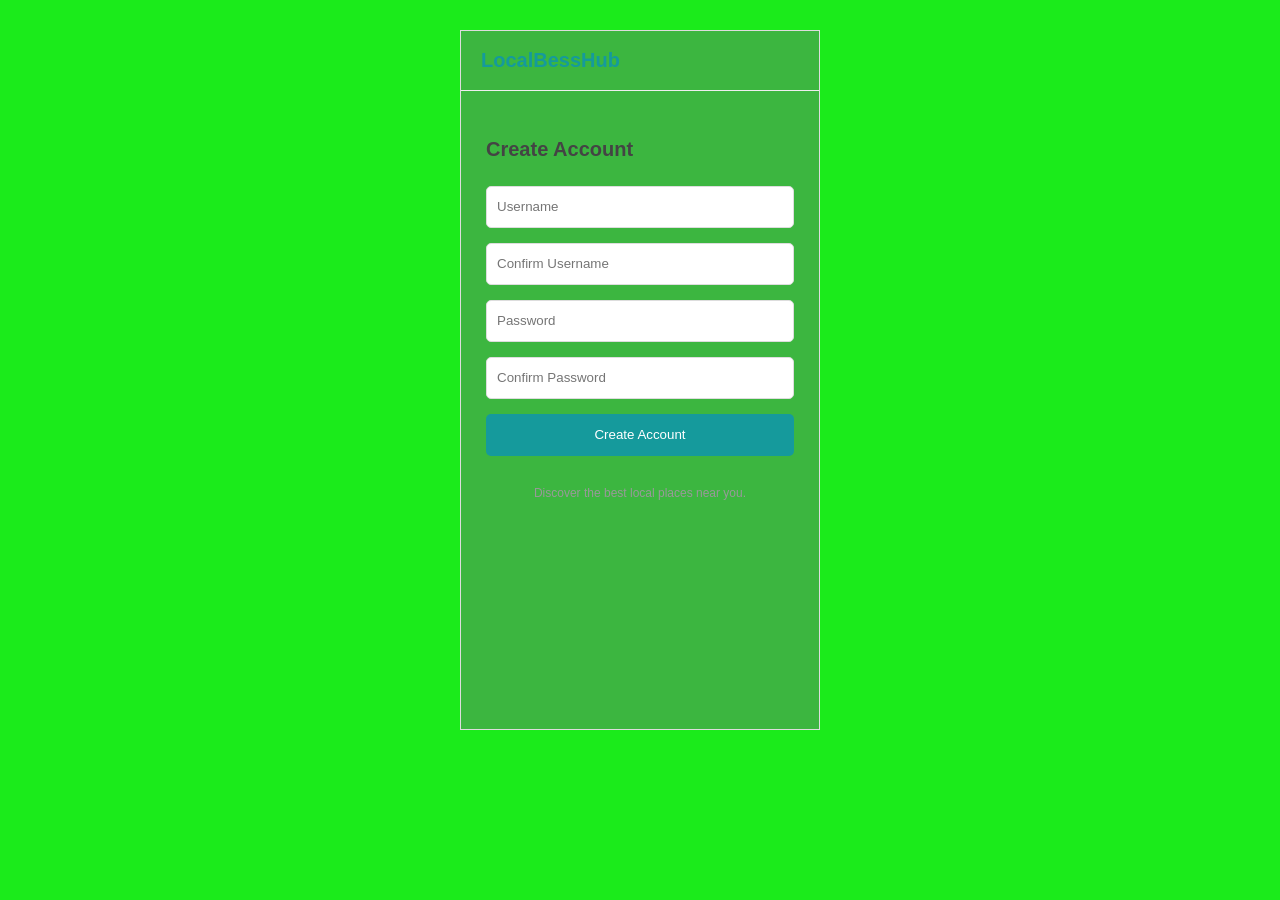
<file: index.html>
<!DOCTYPE html>
<html lang="en">
<head>
    <meta charset="UTF-8">
    <meta name="viewport" content="width=device-width, initial-scale=1.0">
    <title>LocalBestHub - Create Account</title>
    <link rel="stylesheet" href="style.css">
</head>

<body>

<div class="phone">

    <header>
        <h1>LocalBessHub</h1>
    </header>

    <main>

        <h2>Create Account</h2>

        <input type="text" placeholder="Username">

        <input type="text" placeholder="Confirm Username">

        <input type="password" placeholder="Password">

        <input type="password" placeholder="Confirm Password">

        <button>Create Account</button>

        <p class="message">
            Discover the best local places near you.
        </p>

    </main>

</div>

</body>
</html>
</file>
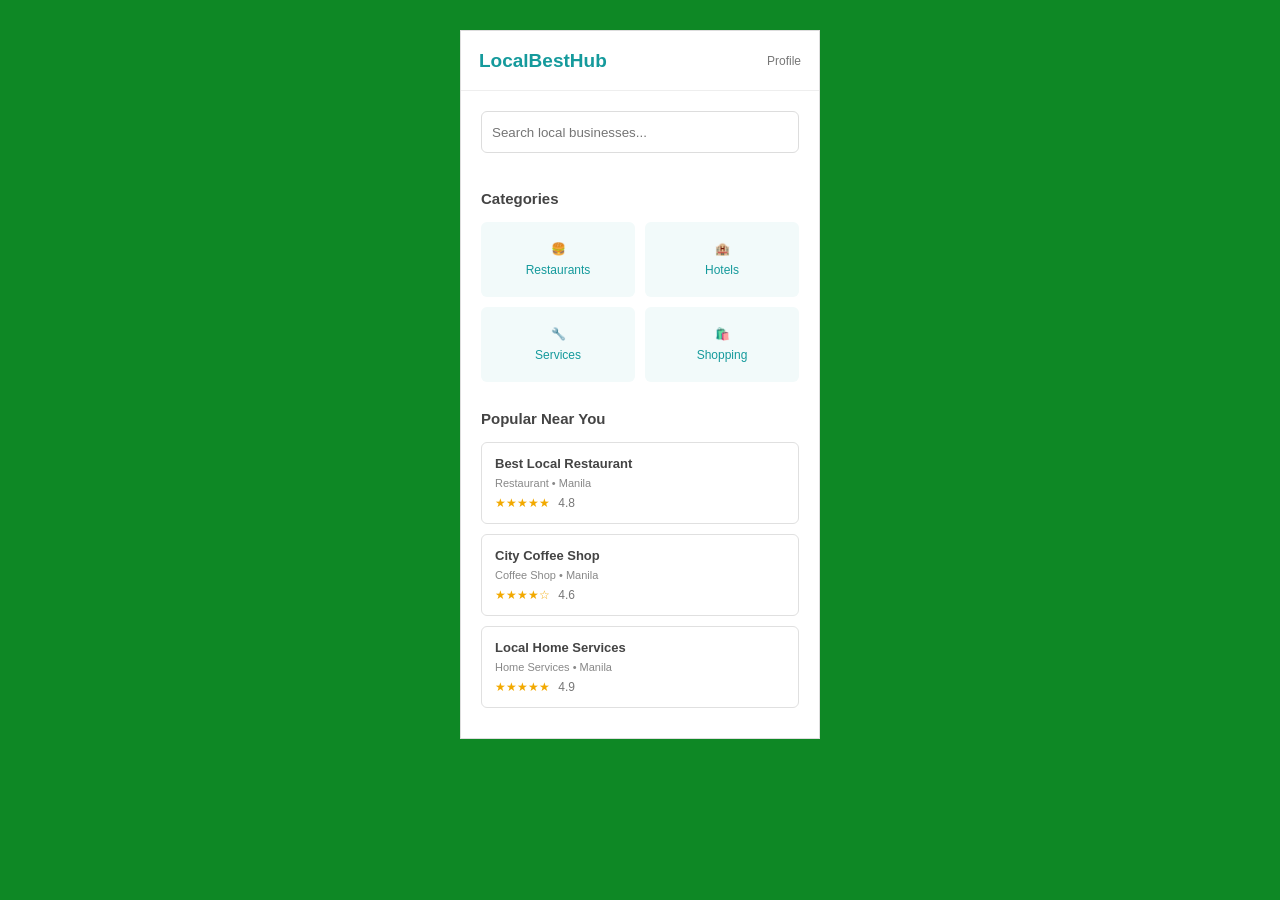
<file: dashboard.html>
<!DOCTYPE html>
<html lang="en">
<head>
    <meta charset="UTF-8">
    <meta name="viewport" content="width=device-width, initial-scale=1.0">
    <title>LocalBestHub - Dashboard</title>
    <link rel="stylesheet" href="dashb.css">
</head>

<body>

<div class="phone">

    <header>

        <h1>LocalBestHub</h1>

        <span>Profile</span>

    </header>

    <main>

        <input
            class="search"
            type="text"
            placeholder="Search local businesses..."
        >

        <h2>Categories</h2>

        <div class="categories">

            <div class="category">
                🍔
                <span>Restaurants</span>
            </div>

            <div class="category">
                🏨
                <span>Hotels</span>
            </div>

            <div class="category">
                🔧
                <span>Services</span>
            </div>

            <div class="category">
                🛍️
                <span>Shopping</span>
            </div>

        </div>

        <h2 class="popular-title">
            Popular Near You
        </h2>

        <div class="business">

            <h3>Best Local Restaurant</h3>

            <p>
                Restaurant • Manila
            </p>

            <div class="rating">
                ★★★★★ <span>4.8</span>
            </div>

        </div>

        <div class="business">

            <h3>City Coffee Shop</h3>

            <p>
                Coffee Shop • Manila
            </p>

            <div class="rating">
                ★★★★☆ <span>4.6</span>
            </div>

        </div>

        <div class="business">

            <h3>Local Home Services</h3>

            <p>
                Home Services • Manila
            </p>

            <div class="rating">
                ★★★★★ <span>4.9</span>
            </div>

        </div>

    </main>

</div>

</body>
</html>
</file>
<file: style.css>
* {
    box-sizing: border-box;
    font-family: Arial, sans-serif;
}

body {
    margin: 0;
    background: #1beb1b;
}


.phone {
    width: 360px;
    min-height: 700px;
    margin: 30px auto;
    background: rgb(60, 182, 64);
    border: 1px solid #ddd;
}

header {
    height: 60px;
    display: flex;
    align-items: center;
    padding: 0 20px;
    border-bottom: 1px solid #eee;
}

header h1 {
    color: #159a9c;
    font-size: 20px;
}

main {
    padding: 30px 25px;
}

h2 {
    color: #444;
    font-size: 20px;
    margin-bottom: 25px;
}

input {
    width: 100%;
    height: 42px;
    margin-bottom: 15px;
    padding: 10px;
    border: 1px solid #ddd;
    border-radius: 5px;
}

button {
    width: 100%;
    height: 42px;
    border: none;
    border-radius: 5px;
    background: #159a9c;
    color: white;
    cursor: pointer;
}

button:hover {
    background: #117d7f;
}

.message {
    margin-top: 30px;
    text-align: center;
    color: #999;
    font-size: 12px;
}
.body {
    background-color: chartreuse;
}
</file>
<file: dashb.css>
* {
    box-sizing: border-box;
    font-family: Arial, sans-serif;
}

body {
    margin: 0;
    background: #0e8825;
}

.phone {
    width: 360px;
    min-height: 700px;
    margin: 30px auto;
    background: white;
    border: 1px solid #ddd;
}

header {
    height: 60px;
    padding: 0 18px;

    display: flex;
    align-items: center;
    justify-content: space-between;

    border-bottom: 1px solid #eee;
}

header h1 {
    color: #159a9c;
    font-size: 19px;
}

header span {
    color: #777;
    font-size: 12px;
}

main {
    padding: 20px;
}

.search {
    width: 100%;
    height: 42px;

    padding: 10px;

    border: 1px solid #ddd;
    border-radius: 6px;

    margin-bottom: 25px;
}

h2 {
    font-size: 15px;
    color: #444;
    margin-bottom: 15px;
}

.categories {
    display: grid;
    grid-template-columns: 1fr 1fr;
    gap: 10px;
}

.category {
    height: 75px;

    background: #f2fafa;
    border-radius: 6px;

    display: flex;
    flex-direction: column;
    align-items: center;
    justify-content: center;

    gap: 7px;

    color: #159a9c;
    font-size: 12px;
}

.popular-title {
    margin-top: 28px;
}

.business {
    border: 1px solid #e0e0e0;
    border-radius: 6px;

    padding: 13px;

    margin-bottom: 10px;
}

.business h3 {
    margin: 0 0 6px;

    color: #444;
    font-size: 13px;
}

.business p {
    margin: 0 0 7px;

    color: #888;
    font-size: 11px;
}

.rating {
    color: #f2a900;
    font-size: 12px;
}

.rating span {
    color: #777;
    margin-left: 5px;
}
</file>
